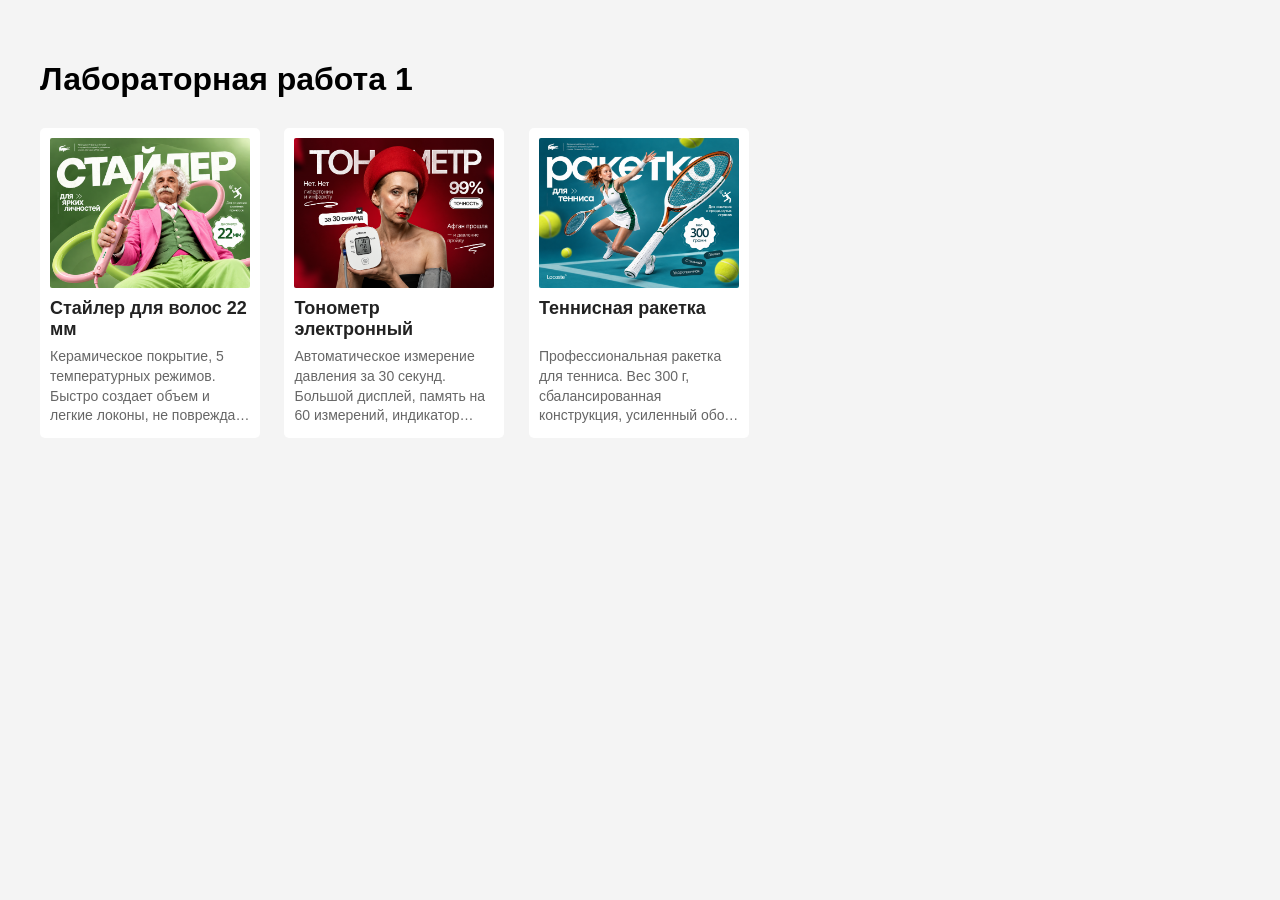
<file: gavrilova.polina/lab1/index.html>
<!doctype html>
<html lang="ru">
  <head>
    <meta charset="UTF-8" />
    <meta name="viewport" content="width=device-width, initial-scale=1.0" />
    <title>Лабораторная работа 1</title>
    <link rel="stylesheet" href="styles.css" />
  </head>
  <body>
    <main>
      <h1>Лабораторная работа 1</h1>

      <div class="card">
        <img src="assets/styler.png" alt="Стайлер для волос 22 мм" />
        <h3>Стайлер для волос 22 мм</h3>
        <p
          class="description"
          title="Керамическое покрытие, 5 температурных режимов. Быстро создает объем и легкие локоны, не повреждая структуру волос. Идеален для ежедневной укладки."
        >
          Керамическое покрытие, 5 температурных режимов. Быстро создает объем и
          легкие локоны, не повреждая структуру волос. Идеален для ежедневной
          укладки.
        </p>
      </div>

      <div class="card">
        <img src="assets/tonometr.png" alt="Тонометр электронный" />
        <h3>Тонометр электронный</h3>
        <p
          class="description"
          title="Автоматическое измерение давления за 30 секунд. Большой дисплей, память на 60 измерений, индикатор аритмии. Точность 99%, удобен для домашнего использования."
        >
          Автоматическое измерение давления за 30 секунд. Большой дисплей,
          память на 60 измерений, индикатор аритмии. Точность 99%, удобен для
          домашнего использования.
        </p>
      </div>

      <div class="card">
        <img
          src="assets/raketka.png"
          alt="Теннисная ракетка проффесиональная"
        />
        <h3>Теннисная ракетка</h3>
        <p
          class="description"
          title="Профессиональная ракетка для тенниса. Вес 300 г, сбалансированная конструкция, усиленный обод. Подходит для тренировок и соревнований."
        >
          Профессиональная ракетка для тенниса. Вес 300 г, сбалансированная
          конструкция, усиленный обод. Подходит для тренировок и соревнований.
        </p>
      </div>
    </main>
  </body>
</html>
</file>
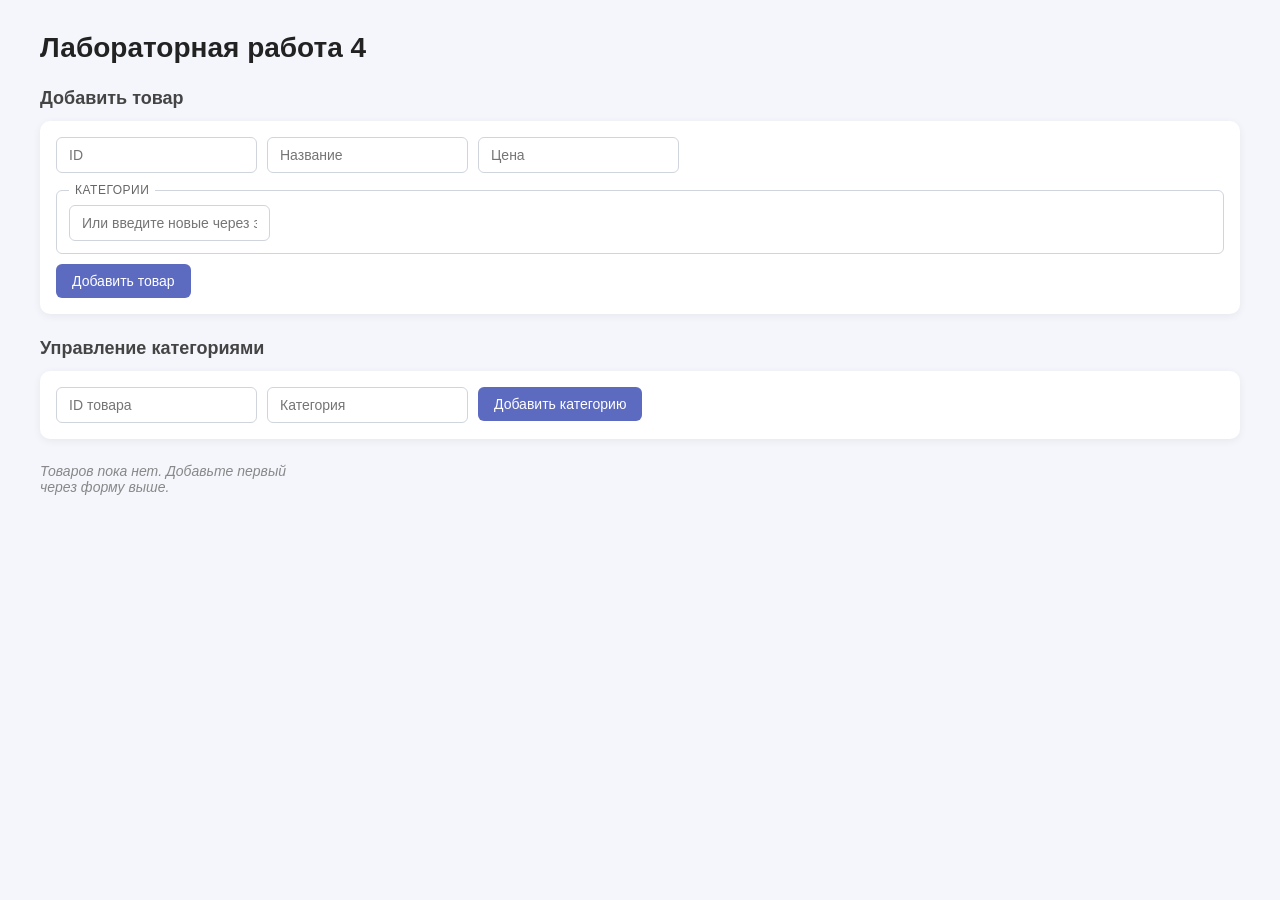
<file: gavrilova.polina/lab4/index.html>
<!doctype html>
<html lang="ru">
  <head>
    <meta charset="UTF-8" />
    <meta name="viewport" content="width=device-width, initial-scale=1.0" />
    <title>Лабораторная работа 4</title>
    <link rel="stylesheet" href="styles.css" />
  </head>
  <body>
    <main>
      <h1>Лабораторная работа 4</h1>

      <section class="form-section">
        <h2>Добавить товар</h2>
        <form data-testid="entity-form">
          <input name="id" type="number" placeholder="ID" required />
          <input name="name" type="text" placeholder="Название" required />
          <input
            name="price"
            type="number"
            placeholder="Цена"
            step="0.01"
            min="0"
            required
          />
          <fieldset>
            <legend>Категории</legend>
            <div id="categories-container" class="categories-container"></div>
            <input
              name="newCategories"
              type="text"
              placeholder="Или введите новые через запятую"
            />
          </fieldset>
          <button type="submit">Добавить товар</button>
        </form>
      </section>

      <section class="form-section">
        <h2>Управление категориями</h2>
        <form data-testid="category-form">
          <input name="id" type="number" placeholder="ID товара" required />
          <input name="category" type="text" placeholder="Категория" required />
          <button type="submit">Добавить категорию</button>
        </form>
      </section>

      <section
        data-testid="entity-list"
        class="products-list"
        aria-label="Список товаров"
      ></section>
    </main>
    <script type="module" src="main.js"></script>
  </body>
</html>
</file>
<file: gavrilova.polina/lab1/styles.css>
body {
  margin: 0;
  padding: 40px;
  font-family: Arial, sans-serif;
  background-color: #f4f4f4;
}

h1 {
  margin-bottom: 30px;
}

.card {
  display: inline-block;
  width: 220px;
  height: 310px;
  padding: 10px;
  margin-right: 20px;
  vertical-align: top;
  box-sizing: border-box;
  background-color: #fff;
  border-radius: 5px;
  overflow: hidden;
}

.card img {
  width: 200px;
  height: 150px;
  display: block;
  object-fit: cover;
  border-radius: 2px;
}

.card h3 {
  font-size: 18px;
  font-weight: bold;
  margin: 10px 0 5px;
  color: #222;
  height: 44px;
}

.card p {
  font-size: 14px;
  margin: 0;
  color: #666;
  line-height: 1.4;
  display: -webkit-box;
  -webkit-line-clamp: 4;
  line-clamp: 4;
  -webkit-box-orient: vertical;
  overflow: hidden;
}
</file>
<file: gavrilova.polina/lab4/styles.css>
* {
  box-sizing: border-box;
}

body {
  margin: 0;
  padding: 32px;
  font-family: Arial, sans-serif;
  background-color: #f4f6fb;
  color: #222;
}

main {
  max-width: 1200px;
  margin: 0 auto;
}

h1 {
  margin: 0 0 24px;
  font-size: 28px;
}

h2 {
  margin: 0 0 12px;
  font-size: 18px;
  color: #444;
}

.form-section {
  margin-bottom: 24px;
}

form {
  background: #fff;
  padding: 16px;
  border-radius: 10px;
  box-shadow: 0 2px 8px rgb(0 0 0 / 0.06);
  display: flex;
  flex-wrap: wrap;
  gap: 10px;
  align-items: flex-start;
}

input,
button {
  font-family: inherit;
  font-size: 14px;
}

input {
  padding: 9px 12px;
  border: 1px solid #d0d4dd;
  border-radius: 6px;
  outline: none;
  transition: border-color 0.15s;
}

input:focus {
  border-color: #5c6bc0;
}

button {
  padding: 9px 16px;
  border: none;
  border-radius: 6px;
  background: #5c6bc0;
  color: #fff;
  cursor: pointer;
  transition: background 0.15s;
}

button:hover {
  background: #3f4ba3;
}

fieldset {
  border: 1px solid #d0d4dd;
  border-radius: 6px;
  padding: 8px 12px 12px;
  flex: 1 1 100%;
  margin: 0;
}

fieldset legend {
  font-size: 12px;
  color: #666;
  padding: 0 6px;
  text-transform: uppercase;
  letter-spacing: 0.5px;
}

.categories-container {
  display: flex;
  flex-wrap: wrap;
  gap: 10px;
}

.checkbox-label {
  display: inline-flex;
  align-items: center;
  gap: 6px;
  font-size: 14px;
  padding: 4px 10px;
  border-radius: 4px;
  background: #eef0f7;
  cursor: pointer;
  user-select: none;
}

.checkbox-label input {
  margin: 0;
}

.products-list {
  display: grid;
  grid-template-columns: repeat(auto-fill, minmax(240px, 1fr));
  gap: 20px;
}

.empty-hint {
  color: #888;
  font-size: 14px;
  font-style: italic;
  margin: 0;
}

.product-card {
  background: #fff;
  border-radius: 10px;
  overflow: hidden;
  box-shadow: 0 2px 8px rgb(0 0 0 / 0.08);
  display: flex;
  flex-direction: column;
  transition:
    box-shadow 0.15s,
    transform 0.15s;
}

.product-card:hover {
  box-shadow: 0 6px 16px rgb(0 0 0 / 0.12);
  transform: translateY(-2px);
}

.product-image-wrap {
  background: #e8eaf6;
  aspect-ratio: 4 / 3;
  overflow: hidden;
}

.product-image {
  width: 100%;
  height: 100%;
  display: block;
  object-fit: cover;
}

.product-body {
  padding: 14px;
  display: flex;
  flex-direction: column;
  gap: 8px;
  flex: 1;
}

.product-name {
  margin: 0;
  font-size: 18px;
  color: #222;
}

.product-price {
  margin: 0;
  font-size: 20px;
  font-weight: bold;
  color: #5c6bc0;
}

.product-id {
  margin: 0;
  font-size: 12px;
  color: #999;
  letter-spacing: 1px;
}

.categories-title {
  margin: 0 0 4px;
  font-size: 13px;
  color: #666;
}

.categories-list {
  list-style: none;
  padding: 0;
  margin: 0 0 8px;
  display: flex;
  flex-wrap: wrap;
  gap: 6px;
}

.categories-list li {
  display: inline-flex;
  align-items: center;
  gap: 4px;
  background: #eef0f7;
  color: #3f4ba3;
  padding: 3px 4px 3px 10px;
  border-radius: 12px;
  font-size: 13px;
}

.categories-list li button {
  padding: 0;
  width: 18px;
  height: 18px;
  border-radius: 50%;
  background: #d0d4dd;
  color: #666;
  font-size: 14px;
  line-height: 1;
  display: inline-flex;
  align-items: center;
  justify-content: center;
}

.categories-list li button:hover {
  background: #f44;
  color: #fff;
}

.delete-product-btn {
  margin-top: auto;
  background: #f44;
  padding: 8px 12px;
}

.delete-product-btn:hover {
  background: #c00;
}
</file>
